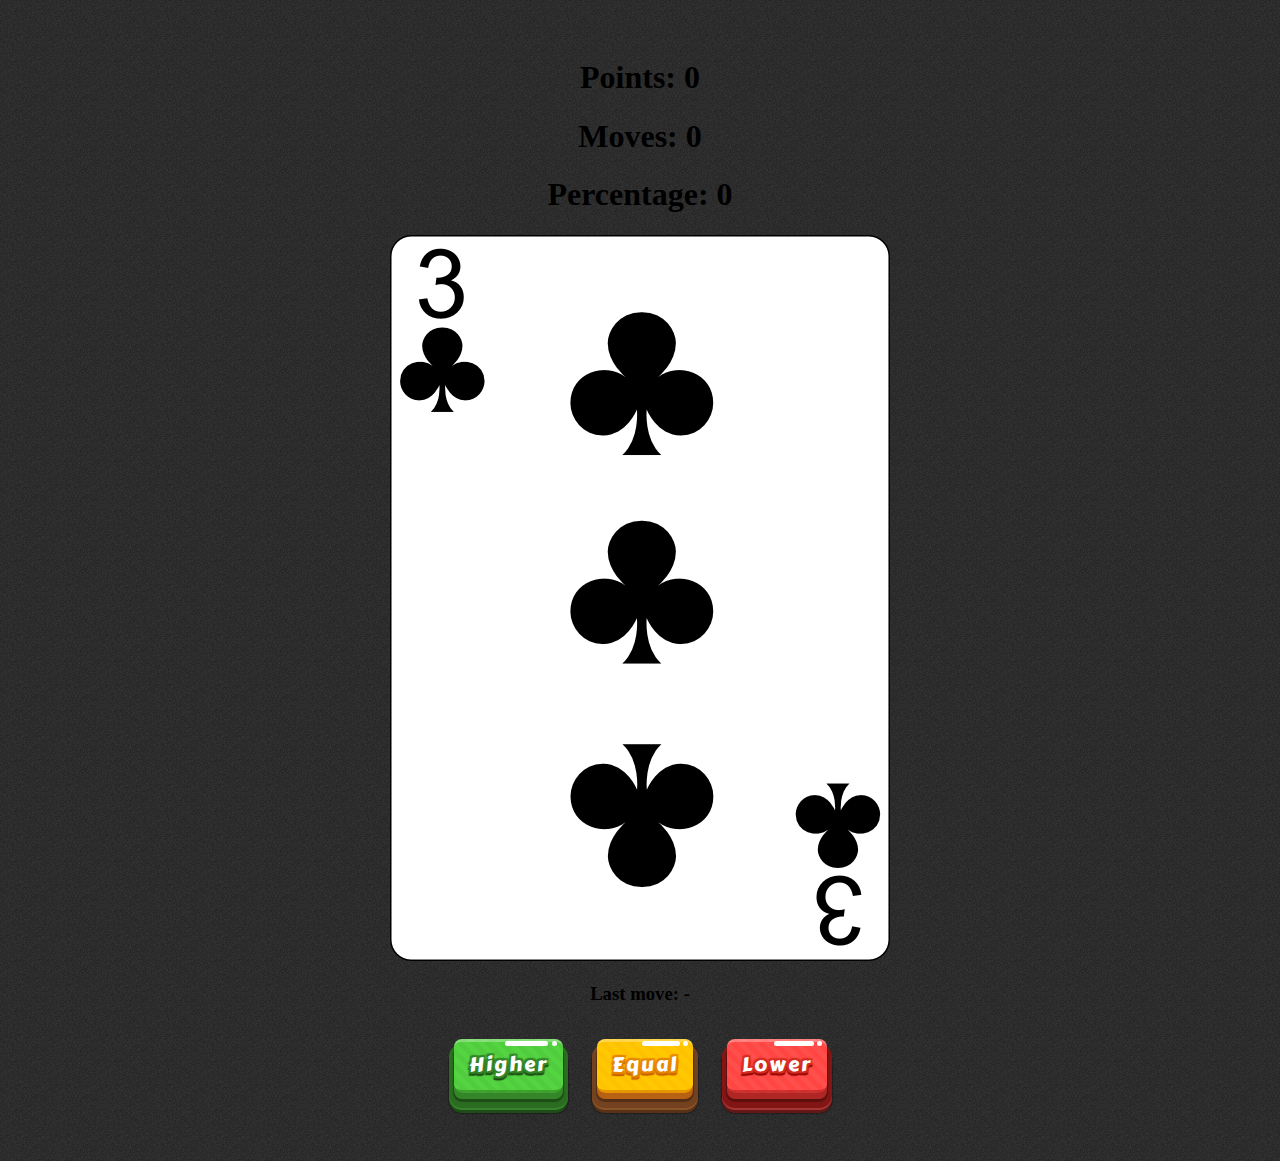
<file: card_game.html>
<!DOCTYPE html>
<html lang = "en">
	<head>
		
		<!-- META -->
		<meta charset = "utf-8">
        <meta http-equiv = "X-UA-Compatible" content = "IE=edge">
		<meta name = "viewport" content = "width=device-width, initial-scale=1.0">
		
		<!-- CSS -->
		<link rel = "stylesheet" href = "css/style.css" />
		
		<!-- SCRIPTS -->
        <script src = "js/card_game.js"></script> 

		<!-- TITLE -->
		<title>Casino | Card Game</title>

        <!-- STYLE -->
        <style>
            @import url('https://fonts.googleapis.com/css?family=Carter+One');
            body {
                background-color: #111; 
                text-align: center; 
                padding: 30px;
                background-image: url([data-uri]);
            }
        </style>

	</head>

	<body>
		
        <!-- Punten weergeven -->
        <h1>Points: <span id = "Score">0</span></h1>

        <!-- Aantal actie's weergeven -->
        <h1>Moves: <span id = "Moves">0</span></h1>

        <!-- Percentage "Goed of Fout" weergeven -->
        <h1>Percentage: <span id = "Percentage">0</span></h1>

        <!-- Kaarten ophalen -->
        <div class = "Image">
            <img src = ""/>
            <span id = "cardId" style = "display:none"></span>
            <span id = "Value" style = "display:none"></span>
        </div>

        <!-- Laatste actie resultaat -->
        <h3>Last move: <span id = "lastMoveResult">-</span></h3>

        <!-- Knoppen voor de game -->
        <div class = "buttons">
            <button class = "game-button green" id = "higher" onclick = "triggerGuess(this)">Higher</button>
            <button class = "game-button orange" id = "equal" onclick = "triggerGuess(this)">Equal</button>
            <button class = "game-button red" id = "lower" onclick = "triggerGuess(this)">Lower</button>
        </div>

        <!-- Start Game -->
        <script>
            initialiseGame();
        </script>
		
	</body>
</html>
</file>
<file: css/style.css>
/* CSS INDEX */

/* 1. Heads */
/* 2. Images */
/* 3. Start Button */
/* 4. Game Buttons */
/* 5. Links */

/* 1. Heads */
.h1 {
    text-decoration: black;
}

.h2 {
    text-decoration: black;
}

.h3 {
    text-decoration: black;
}

.h4 {
    text-decoration: black;
}

.h5 {
    text-decoration: black;
}

.h6 {
    text-decoration: black;
}

/* 2. Images */
.gameBG {
    background-image: url();
}

/* 3. Start Button */
.start-btn {
    text-align: center;
	display: inline-block;
	margin:5px;
    font-weight: bold;
    padding: 75px 75px 75px 75px ;
    background-color: lightgray;
    text-shadow: -1px -1px black, 1px 1px white;
    color: rgb(92, 92, 92);
    -webkit-border-radius: 7px;
	-moz-border-radius: 7px;
	-o-border-radius: 7px;
	border-radius: 7px;
    box-shadow: 0 .2em rgb(83, 83, 83); 
    cursor: pointer;
    font-size: 60px;
}

.container {
    height: 200px;
    position: relative;
  }
  
.vertical-center {
    margin: 350px;
    padding-left: 25%;
    position: relative;
    top: 50%;
    -ms-transform: translateY(-50%);
    transform: translateY(-50%);
}

/* 4. Game Buttons */
.game-button.green {
    background: repeating-linear-gradient( 45deg, #54d440, #54d440 5px, #52cc3f 5px, #52cc3f 10px);
     box-shadow: 0 6px 0 #348628, 0 8px 1px 1px rgba(0,0,0,.3), 0 10px 0 5px #2a6d20, 0 12px 0 5px #39822e, 0 15px 0 5px #1d4c16, 0 15px 1px 6px rgba(0,0,0,.3);
     border-bottom: 3px solid rgba(40, 117, 29, 0.5);
     text-shadow: 2px 2px 1px #348628, -2px 2px 1px #348628, 2px -2px 1px #348628, -2px -2px 1px #348628, 0px 2px 1px #348628, 0px -2px 1px #348628, 0px 4px 1px #1d4c16, 2px 4px 1px #1d4c16, -2px 4px 1px #1d4c16;
}
.game-button.green:hover {
   top:2px;
   box-shadow: 0 4px 0 #348628, 0 6px 1px 1px rgba(0,0,0,.3), 0 8px 0 5px #2a6d20, 0 10px 0 5px #39822e, 0 13px 0 5px #1d4c16, 0 13px 1px 6px rgba(0,0,0,.3);
}

/* =================================================== */

.game-button.orange {
    background: repeating-linear-gradient( 45deg, #ffc800, #ffc800 5px, #ffc200 5px, #ffc200 10px);
   box-shadow: 0 6px 0 #b76113, 0 8px 1px 1px rgba(0,0,0,.3), 0 10px 0 5px #75421f, 0 12px 0 5px #8a542b, 0 15px 0 5px #593116, 0 15px 1px 6px rgba(0,0,0,.3);
   border-bottom: 3px solid rgba(205, 102, 0, 0.5);
   text-shadow: 2px 2px 1px #e78700, -2px 2px 1px #e78700, 2px -2px 1px #e78700, -2px -2px 1px #e78700, 0px 2px 1px #e78700, 0px -2px 1px #e78700, 0px 4px 1px #c96100, 2px 4px 1px #c96100, -2px 4px 1px  #c96100;
}
.game-button.orange:hover {
   top:2px;
   box-shadow: 0 4px 0 #b76113, 0 6px 1px 1px rgba(0,0,0,.3), 0 8px 0 5px #75421f, 0 10px 0 5px #8a542b, 0 13px 0 5px #593116, 0 13px 1px 6px rgba(0,0,0,.3);
}

/* =================================================== */

.game-button.red {
    background: repeating-linear-gradient( 45deg, #ff4f4c, #ff4f4c 5px, #ff4643 5px, #ff4643 10px);
   box-shadow: 0 6px 0 #ae2725, 0 8px 1px 1px rgba(0,0,0,.3), 0 10px 0 5px #831614, 0 12px 0 5px #a33634, 0 15px 0 5px #631716, 0 15px 1px 6px rgba(0,0,0,.3);
   border-bottom: 3px solid rgba(160, 25, 23, 0.5);
   text-shadow: 2px 2px 1px #d72d21, -2px 2px 1px #d72d21, 2px -2px 1px #d72d21, -2px -2px 1px #d72d21, 0px 2px 1px #d72d21, 0px -2px 1px #d72d21, 0px 4px 1px #930704, 2px 4px 1px #930704, -2px 4px 1px  #930704;
}
.game-button.red:hover {
   top:2px;
   box-shadow: 0 4px 0 #ae2725, 0 6px 1px 1px rgba(0,0,0,.3), 0 8px 0 5px #831614, 0 10px 0 5px #a33634, 0 13px 0 5px #631716, 0 13px 1px 6px rgba(0,0,0,.3);
}

/* =================================================== */

.game-button {
    position: relative;
    top: 0;
    cursor: pointer;
    text-decoration: none !important;
    outline: none !important;
    font-family: 'Carter One', sans-serif;
    font-size: 20px;
    line-height: 1.5em;
    letter-spacing: .1em;
    text-shadow: 2px 2px 1px #0066a2, -2px 2px 1px #0066a2, 2px -2px 1px #0066a2, -2px -2px 1px #0066a2, 0px 2px 1px #0066a2, 0px -2px 1px #0066a2, 0px 4px 1px #004a87, 2px 4px 1px #004a87, -2px 4px 1px  #004a87;
    border: none;
    margin: 15px 15px 30px;
    background: repeating-linear-gradient( 45deg, #3ebbf7, #3ebbf7 5px, #45b1f4 5px, #45b1f4 10px);
    border-bottom: 3px solid rgba(16, 91, 146, 0.5);
    border-top: 3px solid rgba(255,255,255,.3);
    color: #fff !important;
    border-radius: 8px;
    padding: 8px 15px 10px;
    box-shadow: 0 6px 0 #266b91, 0 8px 1px 1px rgba(0,0,0,.3), 0 10px 0 5px #12517d, 0 12px 0 5px #1a6b9a, 0 15px 0 5px #0c405e, 0 15px 1px 6px rgba(0,0,0,.3);
}
.game-button:hover {
    top:2px;
    box-shadow: 0 4px 0 #266b91, 0 6px 1px 1px rgba(0,0,0,.3), 0 8px 0 5px #12517d, 0 10px 0 5px #1a6b9a, 0 13px 0 5px #0c405e, 0 13px 1px 6px rgba(0,0,0,.3);
}
.game-button::before {
    content: '';
    height: 10%;
    position: absolute;
    width: 40%;
    background: #fff;
    right: 13%;
    top: -3%;
    border-radius: 99px;
}
.game-button::after {
    content: '';
    height: 10%;
    position: absolute;
    width: 5%;
    background: #fff;
    right: 5%;
    top: -3%;
    border-radius: 99px;
}


/* 5. Links */
/* Unvisited link */
a:link {
    color: red;
}
  
/* Visited link */
a:visited {
    color: rgb(255, 0, 0);
}
  
/* Hover link */
a:hover {
    color: rgb(255, 0, 0);
}
  
/* Selected link */
a:active {
    color: rgb(255, 0, 0);
}

a:link {
    text-decoration: none;
  }
  
a:visited {
    text-decoration: none;
}
  
a:hover {
    text-decoration: none;
}
  
a:active {
    text-decoration: none;
}
</file>
